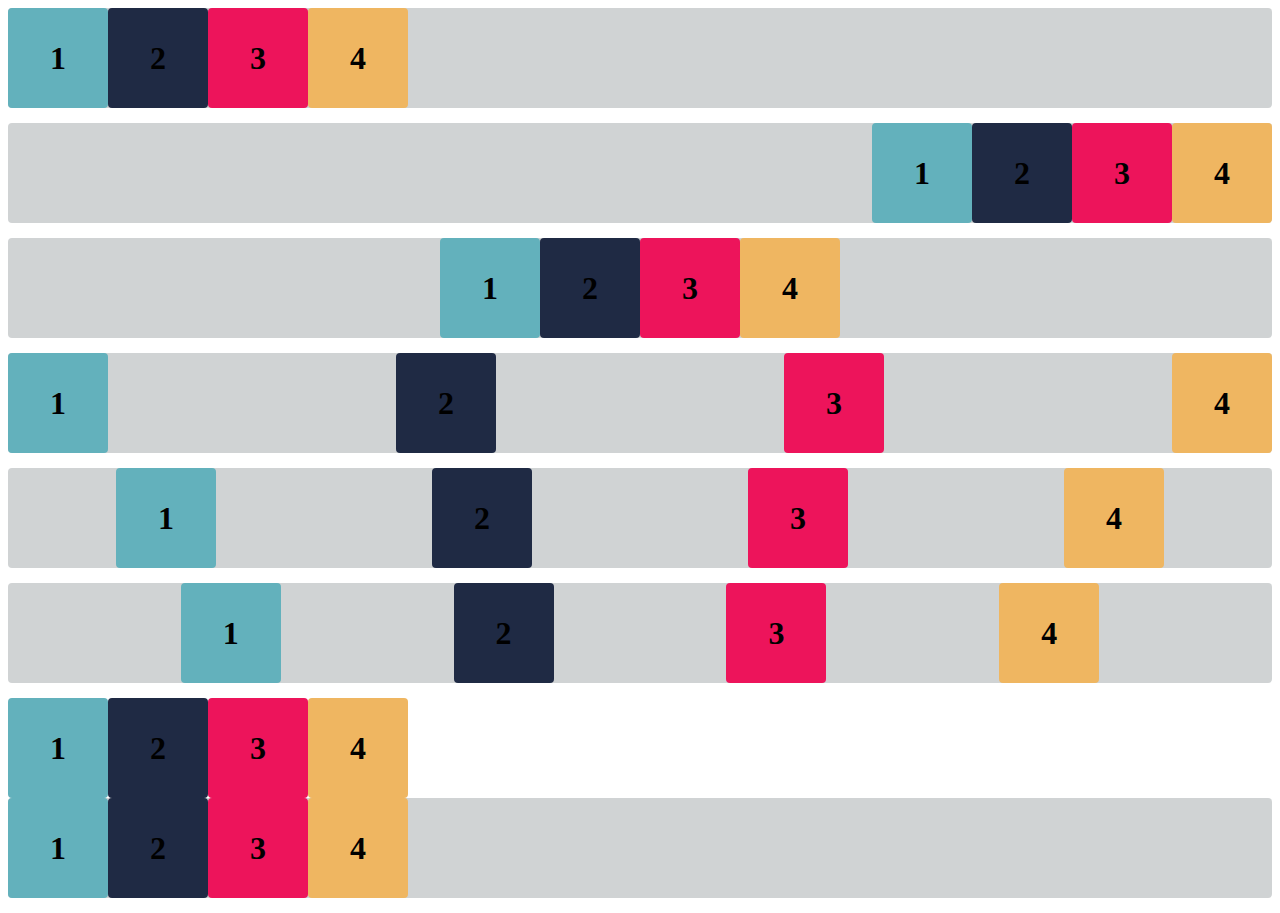
<file: Exercicios_flexbox/index.html>
<!DOCTYPE html>
<html lang="en">

<head>
    <meta charset="UTF-8">
    <meta http-equiv="X-UA-Compatible" content="IE=edge">
    <meta name="viewport" content="width=device-width, initial-scale=1.0">
    <title>Flex-box</title>
    <link rel="stylesheet" href="estilo.css">
</head>

<body>

    <div class="base container1">
        <div class="flex-item box1"><h1>1</h1></div>
        <div class="flex-item box2"><h1>2</h1></div>
        <div class="flex-item box3"><h1>3</h1></div>
        <div class="flex-item box4"><h1>4</h1></div>
    </div>
    <div class="base container2">
        <div class="flex-item box1"><h1>1</h1></div>
        <div class="flex-item box2"><h1>2</h1></div>
        <div class="flex-item box3"><h1>3</h1></div>
        <div class="flex-item box4"><h1>4</h1></div>
    </div>
    <div class="base container3">
        <div class="flex-item box1"><h1>1</h1></div>
        <div class="flex-item box2"><h1>2</h1></div>
        <div class="flex-item box3"><h1>3</h1></div>
        <div class="flex-item box4"><h1>4</h1></div>
    </div>
    <div class="base container4">
        <div class="flex-item box1"><h1>1</h1></div>
        <div class="flex-item box2"><h1>2</h1></div>
        <div class="flex-item box3"><h1>3</h1></div>
        <div class="flex-item box4"><h1>4</h1></div>
    </div>
    <div class="base container5">
        <div class="flex-item box1"><h1>1</h1></div>
        <div class="flex-item box2"><h1>2</h1></div>
        <div class="flex-item box3"><h1>3</h1></div>
        <div class="flex-item box4"><h1>4</h1></div>
    </div>
    <div class="base container6">
        <div class="flex-item box1"><h1>1</h1></div>
        <div class="flex-item box2"><h1>2</h1></div>
        <div class="flex-item box3"><h1>3</h1></div>
        <div class="flex-item box4"><h1>4</h1></div>
    </div> 
    <div class="Base exercícioB">
        <div class="flex-item box1"><h1>1</h1></div>
        <div class="flex-item box2"><h1>2</h1></div>
        <div class="flex-item box3"><h1>3</h1></div>
        <div class="flex-item box4"><h1>4</h1></div>
    </div>
    <div class="base Desafio">
        <div class="flex-item box1"><h1>1</h1></div>
        <div class="flex-item box2"><h1>2</h1></div>
        <div class="flex-item box3"><h1>3</h1></div>
        <div class="flex-item box4"><h1>4</h1></div>
    </div>

</body>

</html>
</file>
<file: Exercicios_flexbox/estilo.css>
.flex-item {
    width: 100px;
    height: 100px;
    border-radius: 4px;
    display: flex;
    align-items: center;
}

.base {
    margin-bottom: 15px;
    background-color: #d0d3d4;
    border-radius: 4px;
}

.box1 {
    background-color: #63b1bc;
}

.box2 {
    background-color: #1f2a44;
}

.box3 {
    background-color: #ed145b;
}

.box4 {
    background-color: #efb661;
}

h1 {
    width: fit-content;
    margin: auto;
}

/* Insira o código abaixo */

.container1 {
    display: flex;
    align-items: start;
    justify-content: start;
}

.container2 {
    display: flex;
    align-items: end;
    justify-content: end;
}

.container3 {
    display: flex;
    align-items: center;
    justify-content: center;
}

.container4 {
    display: flex;
    align-items: space-between;
    justify-content: space-between;
}
.container5 {
    display: flex;
    align-items: space-around;
    justify-content: space-around;
}
.container6 {
    display: flex;
    align-items: space-evenly;
    justify-content: space-evenly;
}
.exercícioB {
    display: flex;
    align-items: ;
    justify-content: ;
}
.Desafio {
    display: flex;
    align-items: ;
    justify-content: ;
}
</file>
